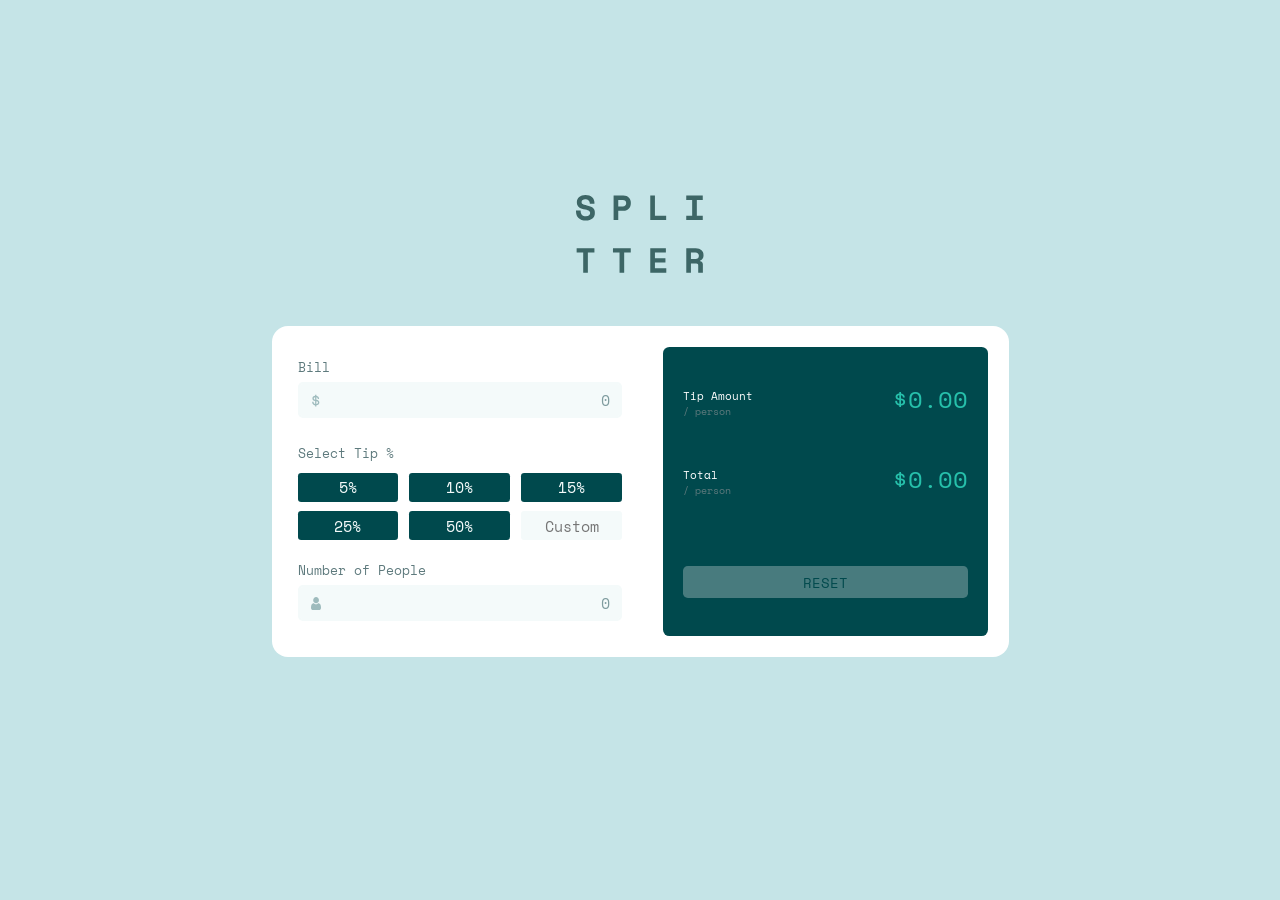
<file: index.html>
<!DOCTYPE html>
<html lang="en">
  <head>
    <meta charset="UTF-8">
    <meta name="viewport" content="width=device-width, initial-scale=1.0"> <!-- displays site properly based on user's device -->
    <link rel="stylesheet" href="./style.css">
    <link rel="icon" type="image/png" sizes="32x32" href="./images/favicon-32x32.png">
    <link rel="preconnect" href="https://fonts.googleapis.com">
    <link rel="preconnect" href="https://fonts.gstatic.com" crossorigin>
    <link href="https://fonts.googleapis.com/css2?family=Space+Mono:ital,wght@0,700;1,700&display=swap" rel="stylesheet">
    <script src="./main.js" defer></script>
    <title>Tip calculator app</title>

  </head>
  <body>

    <div class="contenedorPrincipal">

      <div class="logo">
        <img src="./images/logo.svg" alt="splitter">
      </div>
      <div class="contenedor">


        <div class="calculadora">

          <div class="cajaIzquierda">

            <div class="cajaBill">

              <label class="labelIzqFormat" for="bill">Bill</label>
              <div class="cajaInputBill">
                <div class="icon">
                  <img src="./images/icon-dollar.svg" alt="icon-dollar">
                </div>
                <input placeholder="0" class="inputFormat" id="bill" type="number">
              </div>

            </div>

            <form>
              <span class="labelIzqFormat">Select Tip %</span>
              <div class="botones1">
                <button value="5" class="tipBoton selectInput" type="button">5%</button>
                <button value="10" class="tipBoton selectInput" type="button">10%</button>
                <button value="15" class="tipBoton selectInput" type="button">15%</button>
              </div>
              <div class="botones2">
                <button value="25" class="tipBoton selectInput" type="button">25%</button>
                <button value="50" class="tipBoton selectInput" type="button">50%</button>
                <input class="tipInput selectInput custom" type="number" placeholder="Custom">
              </div>
            </form>

            <div class="cajaNumberPeople">

              <div class="errorContainer">
                <label class="labelIzqFormat" for="numeroPersonas">Number of People</label>
                <span class="error noPuede">Can't be zero</span>

              </div>
              <div class="cajaInputNumeroPersonas">
                <div class="icon">
                  <img src="./images/icon-person.svg" alt="icon-person">
                </div>
                <input placeholder="0" id="numeroPersonas" class="inputFormat" type="number" step="1">
              </div>

            </div>
              
          </div>

          <div class="cajaDerecha">

            <div class="tipAmount">
              <div class="textAmount">
                <span class="labelDerFormat">Tip Amount</span>
                <span class="labelDerFormat2">/ person</span>
              </div>
              <div class="tipAmounOut">
                <input class="inputTotalFormat" id="tipAmountOutput" placeholder="$0.00" type="">
              </div>
            </div>

            <div class="total">
              <div class="textTotal">
                <span class="labelDerFormat">Total</span>
                <span class="labelDerFormat2">/ person</span>
              </div>
              <div class="totalOut">
                <input class="inputTotalFormat" id="totalOutput" placeholder="$0.00" type="text">
              </div>
            </div>

            <div class="resetBoton">
              <button type="reset" class="botonReset" disabled>RESET</button>
            </div>

          </div>

        </div>

      </div>

    </div>
    
  </body>
</html>
</file>
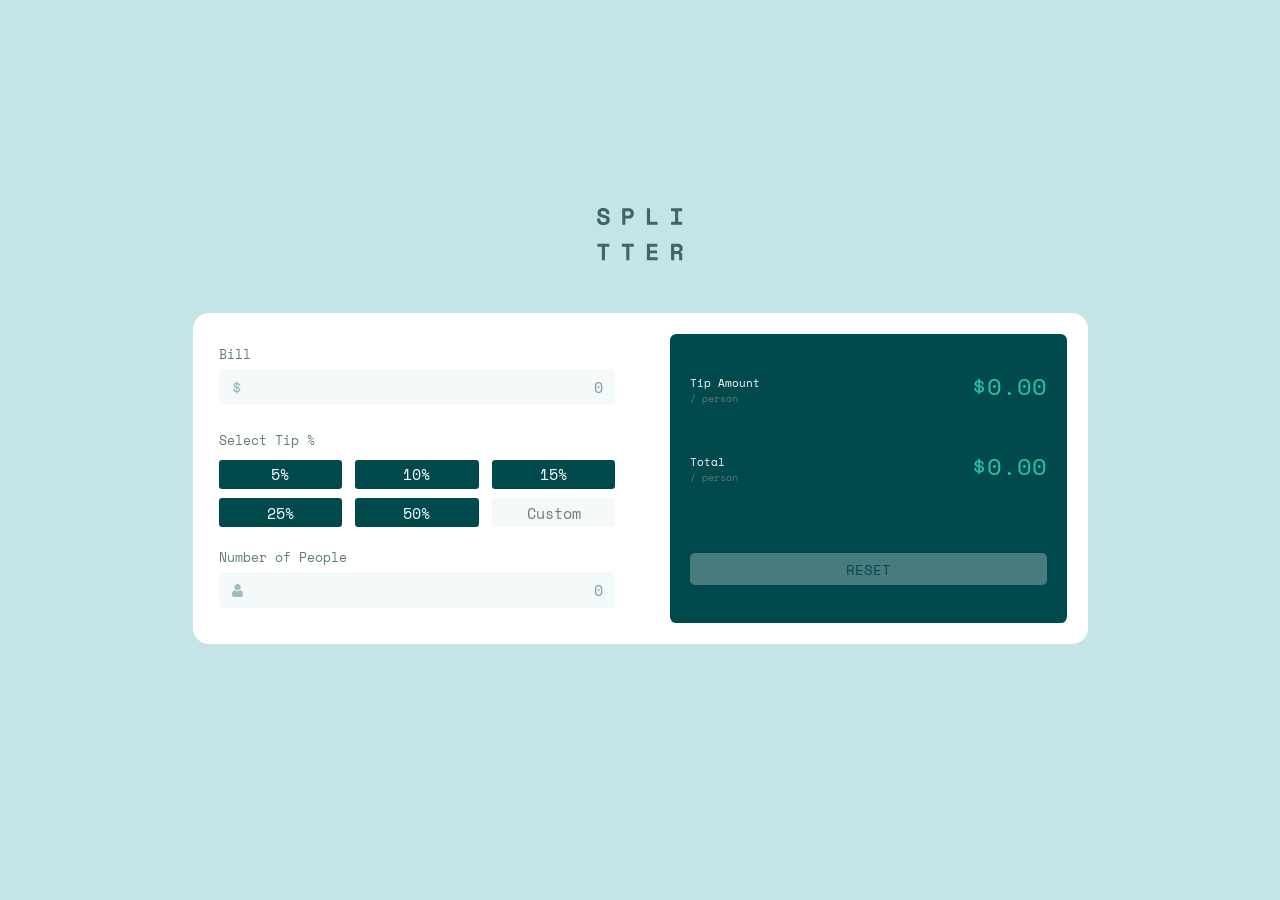
<file: final_n1/index.html>
<!DOCTYPE html>
<html lang="en">
  <head>
    <meta charset="UTF-8">
    <meta name="viewport" content="width=device-width, initial-scale=1.0"> <!-- displays site properly based on user's device -->
    <link rel="stylesheet" href="./style.css">
    <link rel="icon" type="image/png" sizes="32x32" href="./images/favicon-32x32.png">
    <link rel="preconnect" href="https://fonts.googleapis.com">
    <link rel="preconnect" href="https://fonts.gstatic.com" crossorigin>
    <link href="https://fonts.googleapis.com/css2?family=Space+Mono:ital,wght@0,700;1,700&display=swap" rel="stylesheet">
    <script src="./main.js" defer></script>
    <title>Tip calculator app</title>

  </head>
  <body>

    <div class="contenedorPrincipal">

      <div class="contenedor">

        <div class="logo">
          <img src="./images/logo.svg" alt="splitter">
        </div>

        <div class="calculadora">

          <div class="cajaIzquierda">

            <div class="cajaBill">

              <label class="labelIzqFormat" for="bill">Bill</label>
              <div class="cajaInputBill">
                <div class="icon">
                  <img src="./images/icon-dollar.svg" alt="icon-dollar">
                </div>
                <input placeholder="0" class="inputFormat" id="bill" type="number">
              </div>

            </div>

            <form>
              <span class="labelIzqFormat">Select Tip %</span>
              <div class="botones1">
                <button value="5" class="tipBoton selectInput" type="button">5%</button>
                <button value="10" class="tipBoton selectInput" type="button">10%</button>
                <button value="15" class="tipBoton selectInput" type="button">15%</button>
              </div>
              <div class="botones2">
                <button value="25" class="tipBoton selectInput" type="button">25%</button>
                <button value="50" class="tipBoton selectInput" type="button">50%</button>
                <input class="tipInput selectInput" type="number" placeholder="Custom">
              </div>
            </form>

            <div class="cajaNumberPeople">

              <label class="labelIzqFormat" for="numeroPersonas">Number of People</label>
              <span class="error">Can't be zero</span>
              <div class="cajaInputNumeroPersonas">
                <div class="icon">
                  <img src="./images/icon-person.svg" alt="icon-person">
                </div>
                <input placeholder="0" id="numeroPersonas" class="inputFormat" type="number" step="1">
              </div>

            </div>
              
          </div>

          <div class="cajaDerecha">

            <div class="tipAmount">
              <div class="textAmount">
                <span class="labelDerFormat">Tip Amount</span>
                <span class="labelDerFormat2">/ person</span>
              </div>
              <div class="tipAmounOut">
                <input class="inputTotalFormat" id="tipAmountOutput" placeholder="$0.00" type="">
              </div>
            </div>

            <div class="total">
              <div class="textTotal">
                <span class="labelDerFormat">Total</span>
                <span class="labelDerFormat2">/ person</span>
              </div>
              <div class="totalOut">
                <input class="inputTotalFormat" id="totalOutput" placeholder="$0.00" type="text">
              </div>
            </div>

            <div class="resetBoton">
              <button type="reset" class="botonReset">RESET</button>
            </div>

          </div>

        </div>

      </div>

    </div>
    
  </body>
</html>
</file>
<file: style.css>
input[type="number"]::-webkit-inner-spin-button,
input[type="number"]::-webkit-outer-spin-button {
  -webkit-appearance: none;
  margin: 0;
}
*{
    margin: 0;
    padding: 0;
}
.contenedorPrincipal{
    height: 100vh;
    max-width: 1440px;
    display: flex;
    flex-direction: column;
    align-items: center;
    justify-content: center;
    background-color: hsl(185, 41%, 84%);
}
.contenedor{
    display: flex;
    flex-direction: column;
    align-items: center;
    min-width: 50%;
}
.logo{
    width: 10%;
    overflow: hidden;
    margin-bottom: 3rem;

}
.logo img{
    width: 100%;
}
.calculadora{
    display: flex;
    background-color: hsl(0, 0%, 100%);
    border-radius: 1rem;
    justify-content: space-between;
    padding: 1rem;
    width: 100%;
    margin-bottom: 3rem;
}
.cajaDerecha, .cajaIzquierda{
    width: 46%;
    border-radius: .4rem;
    margin: 5px;
}

.cajaIzquierda{
    padding-left: 5px;
}
/* texto---------------------------------------------------- */
.labelIzqFormat{
    font-family: 'Space Mono';
    color: hsl(186, 14%, 43%);
    font-size: 13px;
}
/* --------------------------------------------------------- */
.cajaBill, .cajaNumberPeople, form{
    padding: 10px 0;
}
.errorContainer{
    display: flex;
    justify-content: space-between;
}
.error{
    font-family: 'Space Mono', monospace;
    color: hsl(0, 80%, 65%);
    font-size: 13px;
}
.noPuede{
    display: none;
}
.cajaInputBill, .cajaInputNumeroPersonas{
    display: flex;
    align-items: center;
    padding: 0 10px;
    background-color: hsl(189, 41%, 97%);
    border-radius: .3rem;
    margin: 5px 0;
    border: 2px solid hsl(189, 41%, 97%);
}
.cajaInputBill:focus-within{
    border: 2px solid hsl(172, 67%, 45%);
}
.cajaInputNumeroPersonas:focus-within{
    border: 2px solid hsl(172, 67%, 45%);
}
.bordeError:focus-within{
    border: 2px solid hsl(0, 80%, 65%);
}
.icon{
    display: flex;
    justify-content: center;
    align-items: center;
    overflow: hidden;
    height: .8rem;
    width: .9rem;
}
.icon img{
    height: 100%;
    width: auto;
}
.inputFormat{
    margin-left: 5px;
    width: 100%;
    height: 2rem;
    border: none;
    background-color: transparent;
    text-align: end;
    font-family: 'Space Mono', monospace;
    color: hsl(183, 100%, 15%);
    font-size: 15px;
}
.inputFormat::placeholder{
    color: hsl(184, 14%, 56%);
}
.inputFormat:focus{
    outline: none;
}
form{
    height: 97px;
    display: flex;
    flex-direction: column;
    justify-content: space-between;
}
.botones1, .botones2{
    display: flex;
    justify-content: space-between;
}
.tipBoton{
    border: none;
    border-radius: .2rem;
    background-color: hsl(183, 100%, 15%);
    width: 31%;
    height: 1.8rem;
    font-family: 'Space Mono', monospace;
    color: hsl(189, 41%, 97%);
    font-size: 15px;
    cursor: pointer;
}
.selected{
    background-color: hsl(172, 67%, 45%);
    color: hsl(183, 100%, 15%);
}
.tipInput{
    border: none;
    border-radius: .2rem;
    background-color: hsl(189, 41%, 97%);
    text-align: center;
    width: 31%;
    height: 1.8rem;
    font-family: 'Space Mono', monospace;
    color: hsl(183, 100%, 15%);
    font-size: 15px;
    cursor: pointer;
}
.tipInput:focus{
    outline-color: hsl(172, 67%, 45%);
}
.selectedCustom{
    border: 2px hsl(172, 67%, 45%) solid;
}

.cajaDerecha{
    background-color: hsl(183, 100%, 15%);
    padding: 25px 0;
}
.tipAmount, .total{
    display: flex;
    justify-content: center;
    align-items: center;
    padding: 0px 20px 25px 20px;
}
.textAmount, .textTotal{
    display: flex;
    flex-direction: column;
    padding-right: 0px;
    width: 50%;
}
/* texto---------------------------------------------------- */
.labelDerFormat{
    padding-top: 8px;
    font-family: 'Space Mono', monospace;
    color: hsl(0, 0%, 100%);
    font-size: 11px;
}
.labelDerFormat2{
    font-family: 'Space Mono', monospace;
    color: hsl(186, 14%, 43%);
    font-size: 10px;
}
/* --------------------------------------------------------- */
.inputTotalFormat{
    height: 3.4rem;
    width: 100%;
    background-color: transparent;
    border: none;
    text-align: end;
    font-family: 'Space Mono', monospace;
    color: hsl(172, 67%, 45%);
    font-size: 24px;
}
.inputTotalFormat::placeholder{
    color: hsl(172, 67%, 45%);
}
.inputTotalFormat:focus{
    outline: none;
}
.resetBoton{
    text-align: center;
    padding: 0 20px;
    padding-top: 35px;
}
.botonReset{
    cursor: pointer;
    width: 100%;
    height: 2rem;
    border: none;
    border-radius: .3rem;
    font-family: 'Space Mono', monospace;
    color: hsl(183, 100%, 15%);
    font-size: 14px;
}
.on{
    background-color: hsl(172, 67%, 45%);
    width: 100%;
    height: 2rem;
    border: none;
    border-radius: .3rem;
    font-family: 'Space Mono', monospace;
    color: hsl(183, 100%, 15%);
    font-size: 14px;
    cursor: pointer;
}

@media (max-width: 375px){
    .contenedorPrincipal{
        height: 120vh;
        flex-direction: column;
    }
    .contenedor{
        display: flex;
        justify-content: center;
        height: 100vh;
    }
    .logo{
        width: 25%;
        margin: 0;
    }
    .calculadora{
        display: flex;
        flex-direction: column;
        align-items: center;
        padding: 0;
        margin: 0;
    }
    .cajaDerecha, .cajaIzquierda{
        width: 85%;
    }
}
</file>
<file: final_n1/style.css>
input[type="number"]::-webkit-inner-spin-button,
input[type="number"]::-webkit-outer-spin-button {
  -webkit-appearance: none;
  margin: 0;
}
*{
    margin: 0;
    padding: 0;
}
.contenedorPrincipal{
    height: 100vh;
    max-width: 1440px;
    display: flex;
    align-items: center;
    justify-content: center;
    background-color: hsl(185, 41%, 84%);
}
.contenedor{
    display: flex;
    flex-direction: column;
    align-items: center;
    min-width: 50%;
}
.logo{
    width: 10%;
    overflow: hidden;
    margin-bottom: 3rem;

}
.logo img{
    width: 100%;
}
.calculadora{
    display: flex;
    background-color: hsl(0, 0%, 100%);
    border-radius: 1rem;
    justify-content: space-between;
    padding: 1rem;
    width: 100%;
    margin-bottom: 3rem;
}
.cajaDerecha, .cajaIzquierda{
    width: 46%;
    border-radius: .4rem;
    margin: 5px;
}

.cajaIzquierda{
    padding-left: 5px;
}
/* texto---------------------------------------------------- */
.labelIzqFormat{
    font-family: 'Space Mono';
    color: hsl(186, 14%, 43%);
    font-size: 13px;
}
/* --------------------------------------------------------- */
.cajaBill, .cajaNumberPeople, form{
    padding: 10px 0;
}
.error{
    font-family: 'Space Mono', monospace;
    color: hsl(0, 80%, 65%);
    font-size: 13px;
    padding-left: 160px;
}
.bordeError:focus-within{
    border: 2px solid hsl(0, 80%, 65%);
}
.cajaInputBill, .cajaInputNumeroPersonas{
    display: flex;
    align-items: center;
    padding: 0 10px;
    background-color: hsl(189, 41%, 97%);
    border-radius: .3rem;
    margin: 5px 0;
    border: 2px solid hsl(189, 41%, 97%);
}
.bordeError{
    display: flex;
    align-items: center;
    padding: 0 10px;
    background-color: hsl(189, 41%, 97%);
    border-radius: .3rem;
    margin: 5px 0;
    /* border: 2px solid hsl(189, 41%, 97%); */
}
.cajaInputBill:focus-within{
    border: 2px solid hsl(172, 67%, 45%);
}
.cajaInputNumeroPersonas:focus-within{
    border: 2px solid hsl(172, 67%, 45%);
}
.icon{
    display: flex;
    justify-content: center;
    align-items: center;
    overflow: hidden;
    height: .8rem;
    width: .9rem;
}
.icon img{
    height: 100%;
    width: auto;
}
.inputFormat{
    margin-left: 5px;
    width: 100%;
    height: 2rem;
    border: none;
    background-color: transparent;
    text-align: end;
    font-family: 'Space Mono', monospace;
    color: hsl(183, 100%, 15%);
    font-size: 15px;
}
.inputFormat::placeholder{
    color: hsl(184, 14%, 56%);
}
.inputFormat:focus{
    outline: none;
}
form{
    height: 97px;
    display: flex;
    flex-direction: column;
    justify-content: space-between;
}
.botones1, .botones2{
    display: flex;
    justify-content: space-between;
}
.tipBoton{
    border: none;
    border-radius: .2rem;
    background-color: hsl(183, 100%, 15%);
    width: 31%;
    height: 1.8rem;
    font-family: 'Space Mono', monospace;
    color: hsl(189, 41%, 97%);
    font-size: 15px;
}
.tipBoton:hover{
    background-color: hsl(172, 67%, 45%);
    color: hsl(183, 100%, 15%);
    cursor: pointer;
}
.tipInput{
    border: none;
    border-radius: .2rem;
    background-color: hsl(189, 41%, 97%);
    text-align: center;
    width: 31%;
    height: 1.8rem;
    font-family: 'Space Mono', monospace;
    color: hsl(183, 100%, 15%);
    font-size: 15px;
}
.tipInput:focus{
    outline-color: hsl(172, 67%, 45%);
    cursor: pointer;
}

.cajaDerecha{
    background-color: hsl(183, 100%, 15%);
    padding: 25px 0;
}
.tipAmount, .total{
    display: flex;
    justify-content: center;
    align-items: center;
    padding: 0px 20px 25px 20px;
}
.textAmount, .textTotal{
    display: flex;
    flex-direction: column;
    padding-right: 0px;
    width: 50%;
}
/* texto---------------------------------------------------- */
.labelDerFormat{
    padding-top: 8px;
    font-family: 'Space Mono', monospace;
    color: hsl(0, 0%, 100%);
    font-size: 11px;
}
.labelDerFormat2{
    font-family: 'Space Mono', monospace;
    color: hsl(186, 14%, 43%);
    font-size: 10px;
}
/* --------------------------------------------------------- */
.inputTotalFormat{
    height: 3.4rem;
    width: 100%;
    background-color: transparent;
    border: none;
    text-align: end;
    font-family: 'Space Mono', monospace;
    color: hsl(172, 67%, 45%);
    font-size: 24px;
}
.inputTotalFormat::placeholder{
    color: hsl(172, 67%, 45%);
}
.inputTotalFormat:focus{
    outline: none;
}
.resetBoton{
    text-align: center;
    padding: 0 20px;
    padding-top: 35px;
}
.botonReset{
    width: 100%;
    height: 2rem;
    border: none;
    border-radius: .3rem;
    font-family: 'Space Mono', monospace;
    color: hsl(183, 100%, 15%);
    font-size: 14px;
}
.on{
    background-color: hsl(172, 67%, 45%);
    width: 100%;
    height: 2rem;
    border: none;
    border-radius: .3rem;
    font-family: 'Space Mono', monospace;
    color: hsl(183, 100%, 15%);
    font-size: 14px;
    cursor: pointer;
}
</file>
